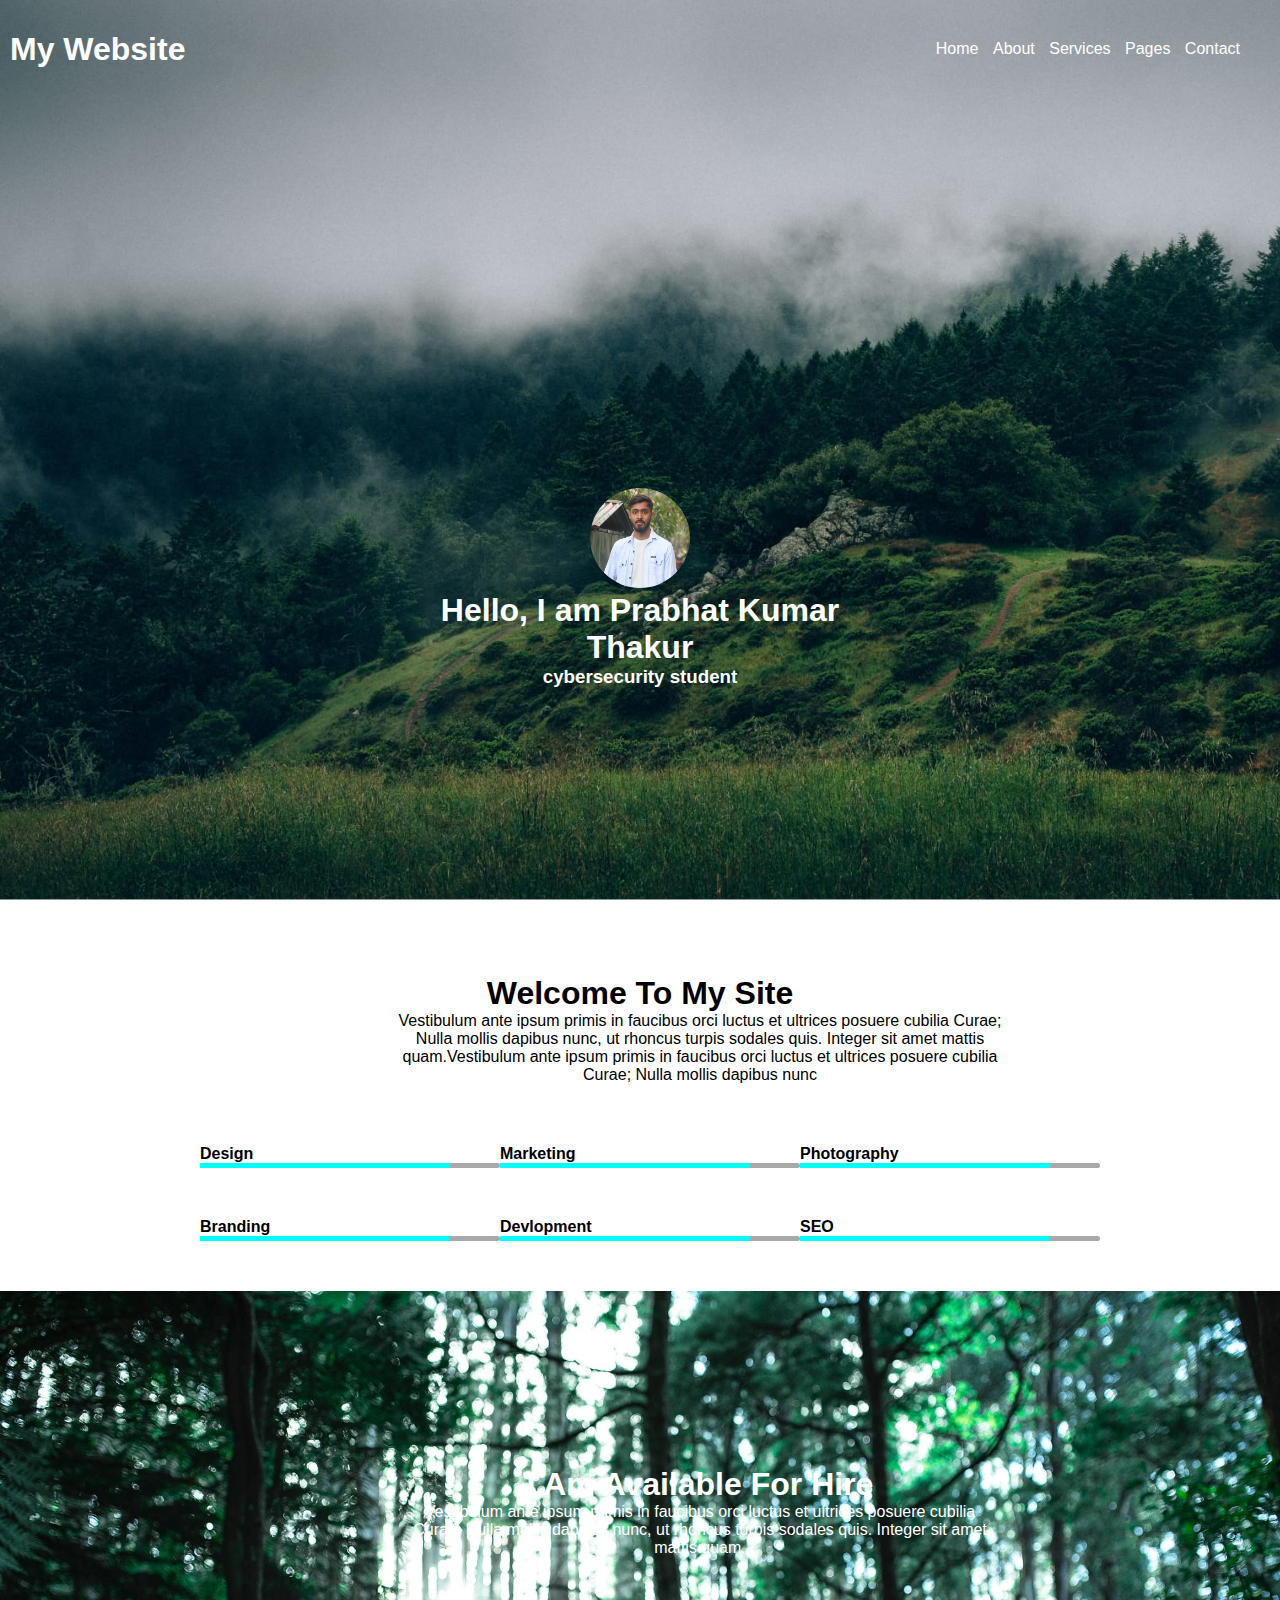
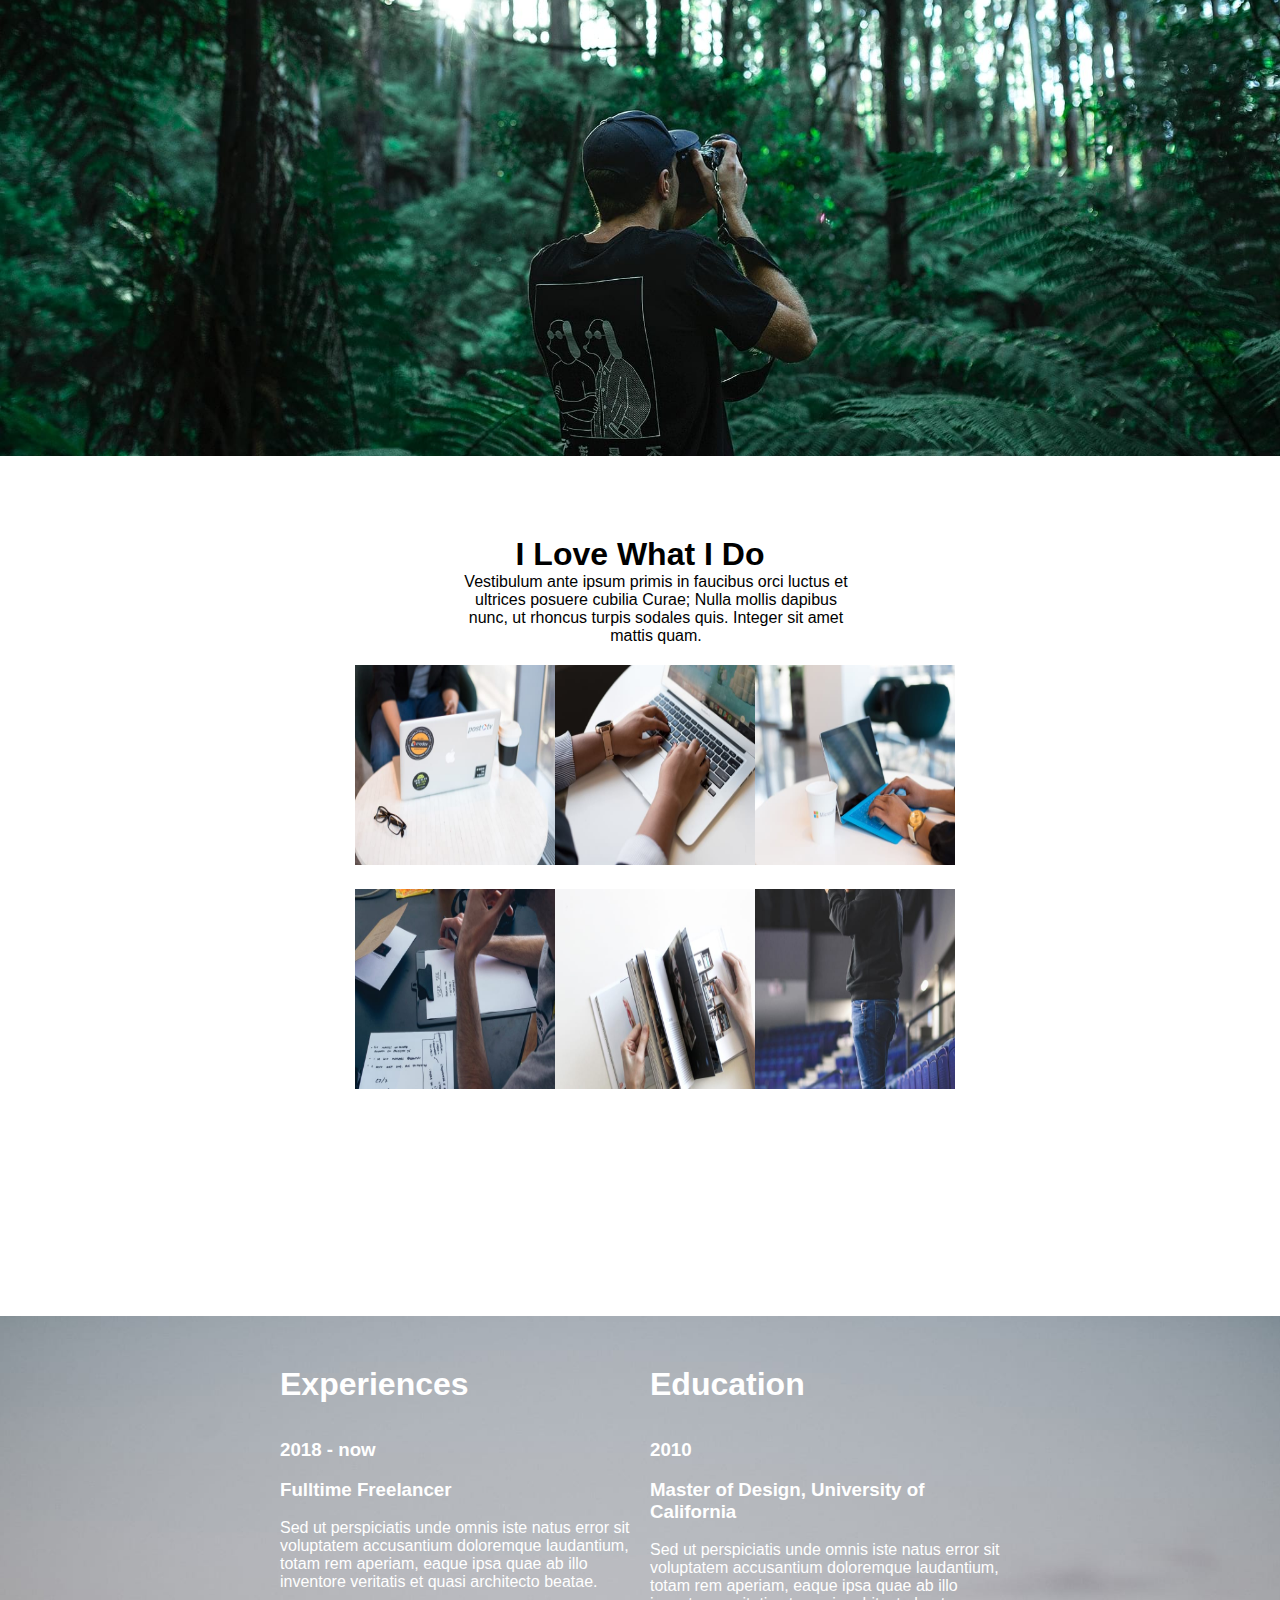
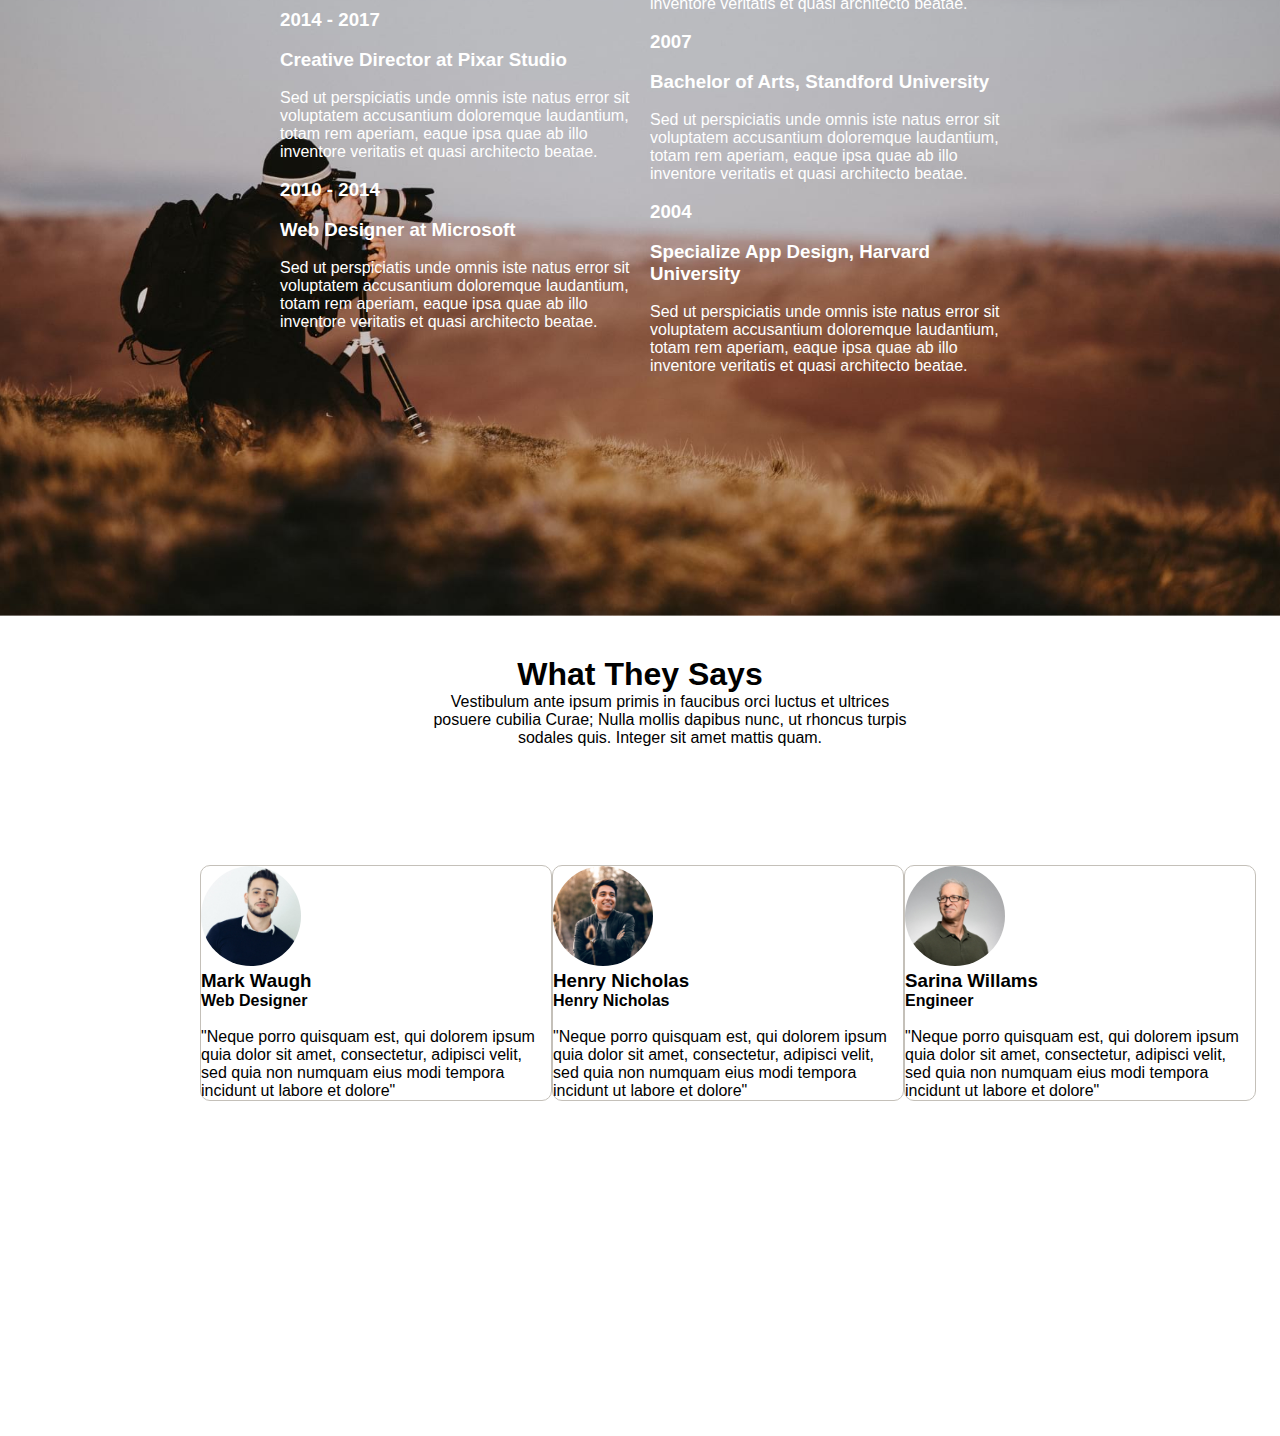
<file: index.html>
<!DOCTYPE html>
<html lang="en">
<head>
    <meta charset="UTF-8">
    <meta name="viewport" content="width=device-width, initial-scale=1.0">
    <title>New website</title>
    <link rel="stylesheet" href="./style.css">
</head>
<body>
    <div class="main">

    <nav>
            
        <h1>My Website</h1>


        <div class="options">
            <a href="#">Home</a>
            <a href="#">About</a>
            <a href="#">Services</a>
            <a href="#">Pages</a>
            <a href="#">Contact</a>
        </div>
      
    </nav>



        <div class="my_details">
            <div class="photo">
                <img src="./image/Screenshot 2023-09-25 222151.png" alt="" height="100px" width="100px">
            </div>
            <h1>Hello, I am Prabhat Kumar Thakur</h1>
            <h3>cybersecurity student</h3>
        </div>

    </div>
    <div class="Second">
        <h1>Welcome To My Site</h1>
        <P>
            Vestibulum ante ipsum primis in faucibus orci luctus et ultrices posuere cubilia Curae; Nulla mollis dapibus nunc, ut rhoncus turpis sodales quis. Integer sit amet mattis quam.Vestibulum ante ipsum primis in faucibus orci luctus et ultrices posuere cubilia Curae; Nulla mollis dapibus nunc
        </P>
    </div>
    
            <div class="specific">
                <div>
                    <h4>Design</h4>
                    <div class="vattuwa">
                        <div class="specific-content"></div>
                    </div>
                </div>
                <div>
                    <h4>Marketing</h4>
                    <div class="vattuwa">
                        <div class="specific-content"></div>
                    </div>
                </div>
                <div>
                    <h4>Photography</h4>
                    <div class="vattuwa">
                        <div class="specific-content"></div>
                    </div>
                </div>
               
            </div>
            <div class="specific">

                <div>
                    <h4>Branding</h4>
                    <div class="vattuwa">
                        <div class="specific-content"></div>
                    </div>
                </div>
                <div>
                    <h4>Devlopment</h4>
                    <div class="vattuwa">
                        <div class="specific-content"></div>
                    </div>
                </div>
                <div>
                    <h4>SEO</h4>
                    <div class="vattuwa">
                        <div class="specific-content"></div>
                    </div>
                </div>
            </div>

    <div class="Third">
        <div class="hire">
            <h1>I Am Available For Hire</h1>
            <p>Vestibulum ante ipsum primis in faucibus orci luctus et ultrices posuere cubilia Curae; Nulla mollis dapibus nunc, ut rhoncus turpis sodales quis. Integer sit amet mattis quam.</p>
         </div>
         
    </div>

    <div class="fourth">
        <div class="content4">
            <h1>I Love What I Do</h1>
            <p>Vestibulum ante ipsum primis in faucibus orci luctus et ultrices posuere cubilia Curae; Nulla mollis dapibus nunc, ut rhoncus turpis sodales quis. Integer sit amet mattis quam.</p>
            <div class="img_row_one">
                <div>
                    <img src="./image/1.jpg" alt="" height="200px" width="200px">
                </div>
                <div>
                    <img src="./image/2.jpg" alt="" height="200px" width="200px">
                </div>
                <div>
                    <img src="./image/3.jpg" alt="" height="200px" width="200px">
                </div> 
            </div>
            <div class="img_row_one">              
                <div>
                    <img src="./image/4.jpg" alt="" height="200px" width="200px">
                </div>
                <div>
                    <img src="./image/5.jpg" alt="" height="200px" width="200px">
                </div>
                <div>
                    <img src="./image/6.jpg" alt="" height="200px" width="200px">
                </div>
            </div>
        </div>


    </div>

    <div class="fifth">
        <div class="exp4">
            <h1>Experiences</h1><br><br>
            <div class="exp4-1">
                <h3>2018 - now</h3><br>
                <h3>Fulltime Freelancer</h3><br>
                <p>Sed ut perspiciatis unde omnis iste natus error sit voluptatem accusantium doloremque laudantium, totam rem aperiam, eaque ipsa quae ab illo inventore veritatis et quasi architecto beatae.</p><br>
            </div>
            <div class="exp4-2">
                <h3>2014 - 2017</h3><br>
                <h3>Creative Director at Pixar Studio</h3><br>
                <p>Sed ut perspiciatis unde omnis iste natus error sit voluptatem accusantium doloremque laudantium, totam rem aperiam, eaque ipsa quae ab illo inventore veritatis et quasi architecto beatae.</p><br>
            </div>
            <div class="exp4-3">
                <h3>2010 - 2014</h3><br>
                <h3>Web Designer at Microsoft</h3><br>
                <p>Sed ut perspiciatis unde omnis iste natus error sit voluptatem accusantium doloremque laudantium, totam rem aperiam, eaque ipsa quae ab illo inventore veritatis et quasi architecto beatae.</p>
            </div>
        </div>

        <div class="edu4">
            <h1>Education</h1><br><br>
            <div class="edu4-1">
                <h3>2010</h3><br>
                <h3>Master of Design, University of California</h3><br>
                <p>Sed ut perspiciatis unde omnis iste natus error sit voluptatem accusantium doloremque laudantium, totam rem aperiam, eaque ipsa quae ab illo inventore veritatis et quasi architecto beatae.</p><br>
            </div>
            <div class="edu4-2">
                <h3>2007</h3><br>
                <h3>Bachelor of Arts, Standford University</h3><br>
                <p>Sed ut perspiciatis unde omnis iste natus error sit voluptatem accusantium doloremque laudantium, totam rem aperiam, eaque ipsa quae ab illo inventore veritatis et quasi architecto beatae.</p><br>
            </div>
            <div class="edu4-3">
                <h3>2004</h3><br>
                <h3>Specialize App Design, Harvard University</h3><br>
                <p>Sed ut perspiciatis unde omnis iste natus error sit voluptatem accusantium doloremque laudantium, totam rem aperiam, eaque ipsa quae ab illo inventore veritatis et quasi architecto beatae.</p><br>
            </div>
        </div>
    </div>

    <div class="sixth">
        <h1>What They Says</h1>
        <p id="P">Vestibulum ante ipsum primis in faucibus orci luctus et ultrices posuere cubilia Curae; Nulla mollis dapibus nunc, ut rhoncus turpis sodales quis. Integer sit amet mattis quam.</p><br>

        <div class="contributer">
            <div class="contributer1">
                <img src="./image/mark.jpg" alt="" height="100px" width="100px">
                <h3>Mark Waugh</h3>
                <h4>Web Designer</h4><br>
                <p>"Neque porro quisquam est, qui dolorem ipsum quia dolor sit amet, consectetur, adipisci velit, sed quia non numquam eius modi tempora incidunt ut labore et dolore"</p>
            </div>
            <div class="contributer1">
                <img src="./image/harny.jpg" alt="" height="100px" width="100px">
                <h3>Henry Nicholas</h3>
                <h4>Henry Nicholas</h4><br>
                <p>"Neque porro quisquam est, qui dolorem ipsum quia dolor sit amet, consectetur, adipisci velit, sed quia non numquam eius modi tempora incidunt ut labore et dolore"</p>
            </div>
            <div class="contributer1">
                <img src="./image/sany.jpg" alt="" height="100px" width="100px">
                <h3>Sarina Willams</h3>
                <h4>Engineer</h4><br>
                <p>"Neque porro quisquam est, qui dolorem ipsum quia dolor sit amet, consectetur, adipisci velit, sed quia non numquam eius modi tempora incidunt ut labore et dolore"</p>
            </div>
        </div>
    </div>
   

</body>
</html>
</file>
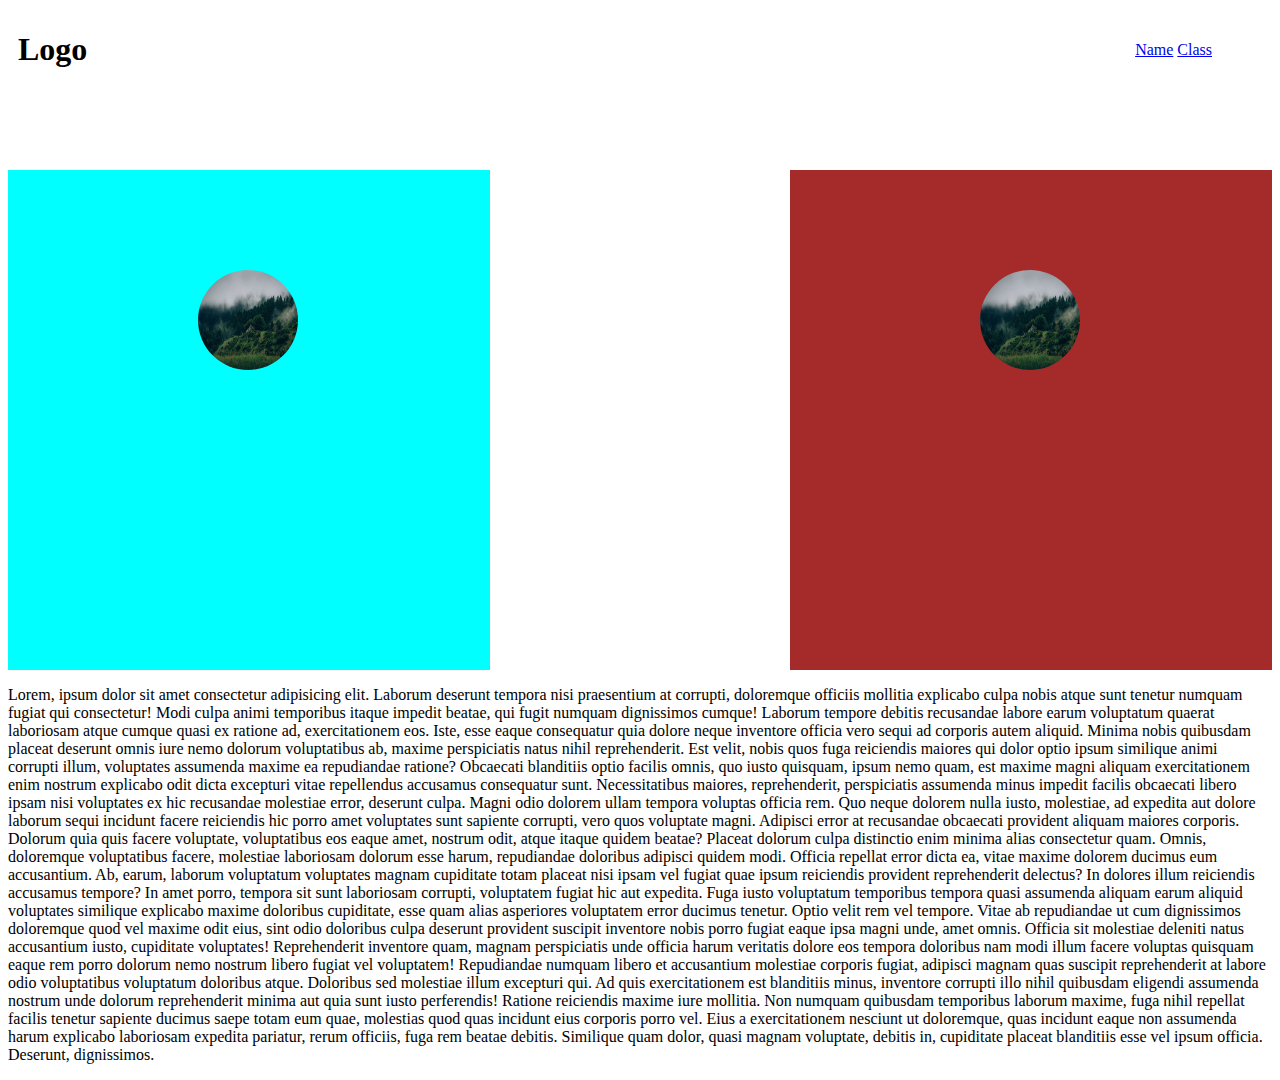
<file: pratice.html>
<!DOCTYPE html>
<html lang="en">
<head>
    <meta charset="UTF-8">
    <meta name="viewport" content="width=device-width, initial-scale=1.0">
    <title>Practice</title>
    <link rel="stylesheet" href="./pratice.css">
</head>
<body>
        <nav>
            <h1>Logo</h1>

            <div class="navi">
                <a href="#">Name</a>
                <a href="#">Class</a>
            </div>
        </nav>

    <div class="boxholder">
        <div class="first">
            <img src="./image/first_div_back_img.jpg" alt="" height="100px" width="100px">
        </div>

        <div class="second">
            <img src="./image/first_div_back_img.jpg" alt="" height="100px" width="100px">
        </div>
    </div>

    <div>
        <p>Lorem, ipsum dolor sit amet consectetur adipisicing elit. Laborum deserunt tempora nisi praesentium at corrupti, doloremque officiis mollitia explicabo culpa nobis atque sunt tenetur numquam fugiat qui consectetur! Modi culpa animi temporibus itaque impedit beatae, qui fugit numquam dignissimos cumque! Laborum tempore debitis recusandae labore earum voluptatum quaerat laboriosam atque cumque quasi ex ratione ad, exercitationem eos. Iste, esse eaque consequatur quia dolore neque inventore officia vero sequi ad corporis autem aliquid. Minima nobis quibusdam placeat deserunt omnis iure nemo dolorum voluptatibus ab, maxime perspiciatis natus nihil reprehenderit. Est velit, nobis quos fuga reiciendis maiores qui dolor optio ipsum similique animi corrupti illum, voluptates assumenda maxime ea repudiandae ratione? Obcaecati blanditiis optio facilis omnis, quo iusto quisquam, ipsum nemo quam, est maxime magni aliquam exercitationem enim nostrum explicabo odit dicta excepturi vitae repellendus accusamus consequatur sunt. Necessitatibus maiores, reprehenderit, perspiciatis assumenda minus impedit facilis obcaecati libero ipsam nisi voluptates ex hic recusandae molestiae error, deserunt culpa. Magni odio dolorem ullam tempora voluptas officia rem. Quo neque dolorem nulla iusto, molestiae, ad expedita aut dolore laborum sequi incidunt facere reiciendis hic porro amet voluptates sunt sapiente corrupti, vero quos voluptate magni. Adipisci error at recusandae obcaecati provident aliquam maiores corporis. Dolorum quia quis facere voluptate, voluptatibus eos eaque amet, nostrum odit, atque itaque quidem beatae? Placeat dolorum culpa distinctio enim minima alias consectetur quam. Omnis, doloremque voluptatibus facere, molestiae laboriosam dolorum esse harum, repudiandae doloribus adipisci quidem modi. Officia repellat error dicta ea, vitae maxime dolorem ducimus eum accusantium. Ab, earum, laborum voluptatum voluptates magnam cupiditate totam placeat nisi ipsam vel fugiat quae ipsum reiciendis provident reprehenderit delectus? In dolores illum reiciendis accusamus tempore? In amet porro, tempora sit sunt laboriosam corrupti, voluptatem fugiat hic aut expedita. Fuga iusto voluptatum temporibus tempora quasi assumenda aliquam earum aliquid voluptates similique explicabo maxime doloribus cupiditate, esse quam alias asperiores voluptatem error ducimus tenetur. Optio velit rem vel tempore. Vitae ab repudiandae ut cum dignissimos doloremque quod vel maxime odit eius, sint odio doloribus culpa deserunt provident suscipit inventore nobis porro fugiat eaque ipsa magni unde, amet omnis. Officia sit molestiae deleniti natus accusantium iusto, cupiditate voluptates! Reprehenderit inventore quam, magnam perspiciatis unde officia harum veritatis dolore eos tempora doloribus nam modi illum facere voluptas quisquam eaque rem porro dolorum nemo nostrum libero fugiat vel voluptatem! Repudiandae numquam libero et accusantium molestiae corporis fugiat, adipisci magnam quas suscipit reprehenderit at labore odio voluptatibus voluptatum doloribus atque. Doloribus sed molestiae illum excepturi qui. Ad quis exercitationem est blanditiis minus, inventore corrupti illo nihil quibusdam eligendi assumenda nostrum unde dolorum reprehenderit minima aut quia sunt iusto perferendis! Ratione reiciendis maxime iure mollitia. Non numquam quibusdam temporibus laborum maxime, fuga nihil repellat facilis tenetur sapiente ducimus saepe totam eum quae, molestias quod quas incidunt eius corporis porro vel. Eius a exercitationem nesciunt ut doloremque, quas incidunt eaque non assumenda harum explicabo laboriosam expedita pariatur, rerum officiis, fuga rem beatae debitis. Similique quam dolor, quasi magnam voluptate, debitis in, cupiditate placeat blanditiis esse vel ipsum officia. Deserunt, dignissimos.</p>
    </div>
    
</body>
</html>
</file>
<file: style.css>
* {
    padding: 0px;
    margin: 0px;
    box-sizing: border-box;
    font-family: 'Gill Sans', 'Gill Sans MT', Calibri, 'Trebuchet MS', sans-serif;
}

.main {
    width: 100%;
    height: 100vh;
    /* background-image: image-set(); */
    justify-content: space-between;
    /* align-items: center; */
    padding: 10px;
    background-image: url(./image/first_div_back_img.jpg);
    background-repeat: no-repeat;
    background-size: cover;
    color: white;
}

nav {
    display: flex;
    align-items: center;

    justify-content: space-between;
}


.options {
    margin: 30px;
    /* padding-left: 80%; */
}

.options>a {
    text-decoration: none;
    color: white;
    margin-left: 10px;
    /* padding-left: 100%; */

}

.options>a:hover {
    /* padding: 10px; */
    /* border: 1px solid white; */
    border-radius: 4px;
}

.my_details {
    text-align: center;
    margin-top: 100px;
    margin: 400px;
    color: white;
}

.my_details .photo img {
    border-radius: 50%;
}

.Second {
    align-items: center;
    text-align: center;
    margin-top: 75px;
    /* margin-bottom: 80px; */
    width: 100%;
    height: 170px;
    flex: content;
    /* background-color: aquamarine; */
}

.Second p {
    text-align: center;
    width: 50%;
    margin-left: 380px;
    /* margin-right: 100px;  */
}
.specific{
    /* padding-top: 500px; */
    display: flex;
    margin-bottom: 50px;
    margin-left: 200px;
    margin-right: 200px;
    justify-content: space-between;

}

.specific .vattuwa {
    width: 300px;
    height: 5px;
    background-color: darkgray;
    position: relative;
    border-radius: 4px;
    align-items: center;
}

.specific .vattuwa .specific-content {
    width: 250px;
    height: 5px;
    background-color: aqua;
    position: absolute;
}

.specific {
    text-decoration: double;
    flex: content;
    /* margin-top: 20px; */
}

.Third {
    background-image: url(./image/third_div_back_img.jpg);
    width: 100%;
    height: 85vh;
    background-size: cover;
    color: white;
    position: relative;
    /* margin-top: 100px; */
}

.hire {
    align-items: center;
    position: absolute;
    text-align: center;
    margin-left: 400px ;
    /* padding: 125px; */
}

.hire > h1{
    margin-top: 100px;
    padding-top: 75px;
}
.Third .hire p {
    width: 600px;
    margin: auto;
}

.fourth {
    width: 100%;
    height: 90vh;
    margin-bottom: 50px;
    /* text-align: center; */
    /* align-items: center; */
    /* background-color: aqua; */
}

.content4 {
    padding: 80px;
    text-align: center;
    align-items: center;
    color: black;
}

.content4 p {
    text-align: center;
    width: 35%;
    margin-left: 380px;
    /* margin-right: 100px;  */
}

.img_row_one{
    align-items: center;
    display: flex;
    justify-content: space-between;
    padding-top: 20px;
    margin-left: 275px;
    margin-right: 275px;
}

.fifth {
    width: 100%;
    height: 100vh;
    background-image: url(./image/foruth_div_img.jpg);
    background-position: center;
    background-size: cover;
    background-repeat: no-repeat;
    display: flex;
    text-align: left;
    justify-content: space-between;
    /* padding-right: 300px;
    padding-left: 300px; */
    padding-top: 50px;
    color: white;
}

.exp4{
    padding-left: 280px;
    padding-right: 10px;
}
.edu4{
    padding-left: 10px ;
    padding-right: 280px;
}

.sixth{
    width: 100%;
    height: 80vh;
    /* background-color: brown; */
    padding-bottom: 200px;
    text-align: center;
    padding-top: 40px;
    margin-bottom: 100px;
}

.sixth p{
    width: 500px;
    text-align: center;
}

#P{
    margin-left: 420px;
}

.contributer{    
    display: flex;
    text-align: left;
    justify-content: space-between;
    padding-left: 200px;
    padding-right: 200px;
    margin-top: 100px;
    border: 1000px;
    border-color: aqua;
}

.contributer1{
    border-radius: 10px;
    border: 1px solid rgb(196, 192, 185) ;
    
    /* border-color: aqua; */
    /* background-color: aqua; */

}

.contributer1 p{
    width: 350px;
    text-align: left;    
}

.contributer .contributer1 img {
    border-radius: 50%;   
}
</file>
<file: pratice.css>
nav {
    display: flex;
    justify-content: space-between;
    align-items: center;
    padding-right: 50px;
    margin: 10px;
}

.boxholder{
    /* height: 80vh; */
    width: 100%;
    display: flex;
    justify-content: center;
    align-items: center;
    margin-top: 80px;
}

.first{
    height: 500px;
    width: 500px;
    background-color: aqua;
    margin-right: 300px;
}
.boxholder .first img{
    align-items: center;
    margin-top: 100px;
    margin-left: 190px;
    border-radius: 50%;
}
.second{
    height: 500px;
    width: 500px;
    background-color:brown;
}
.boxholder .second img{
    align-items: center;
    margin-top: 100px;
    margin-left: 190px;
    border-radius: 50%;
}
</file>
